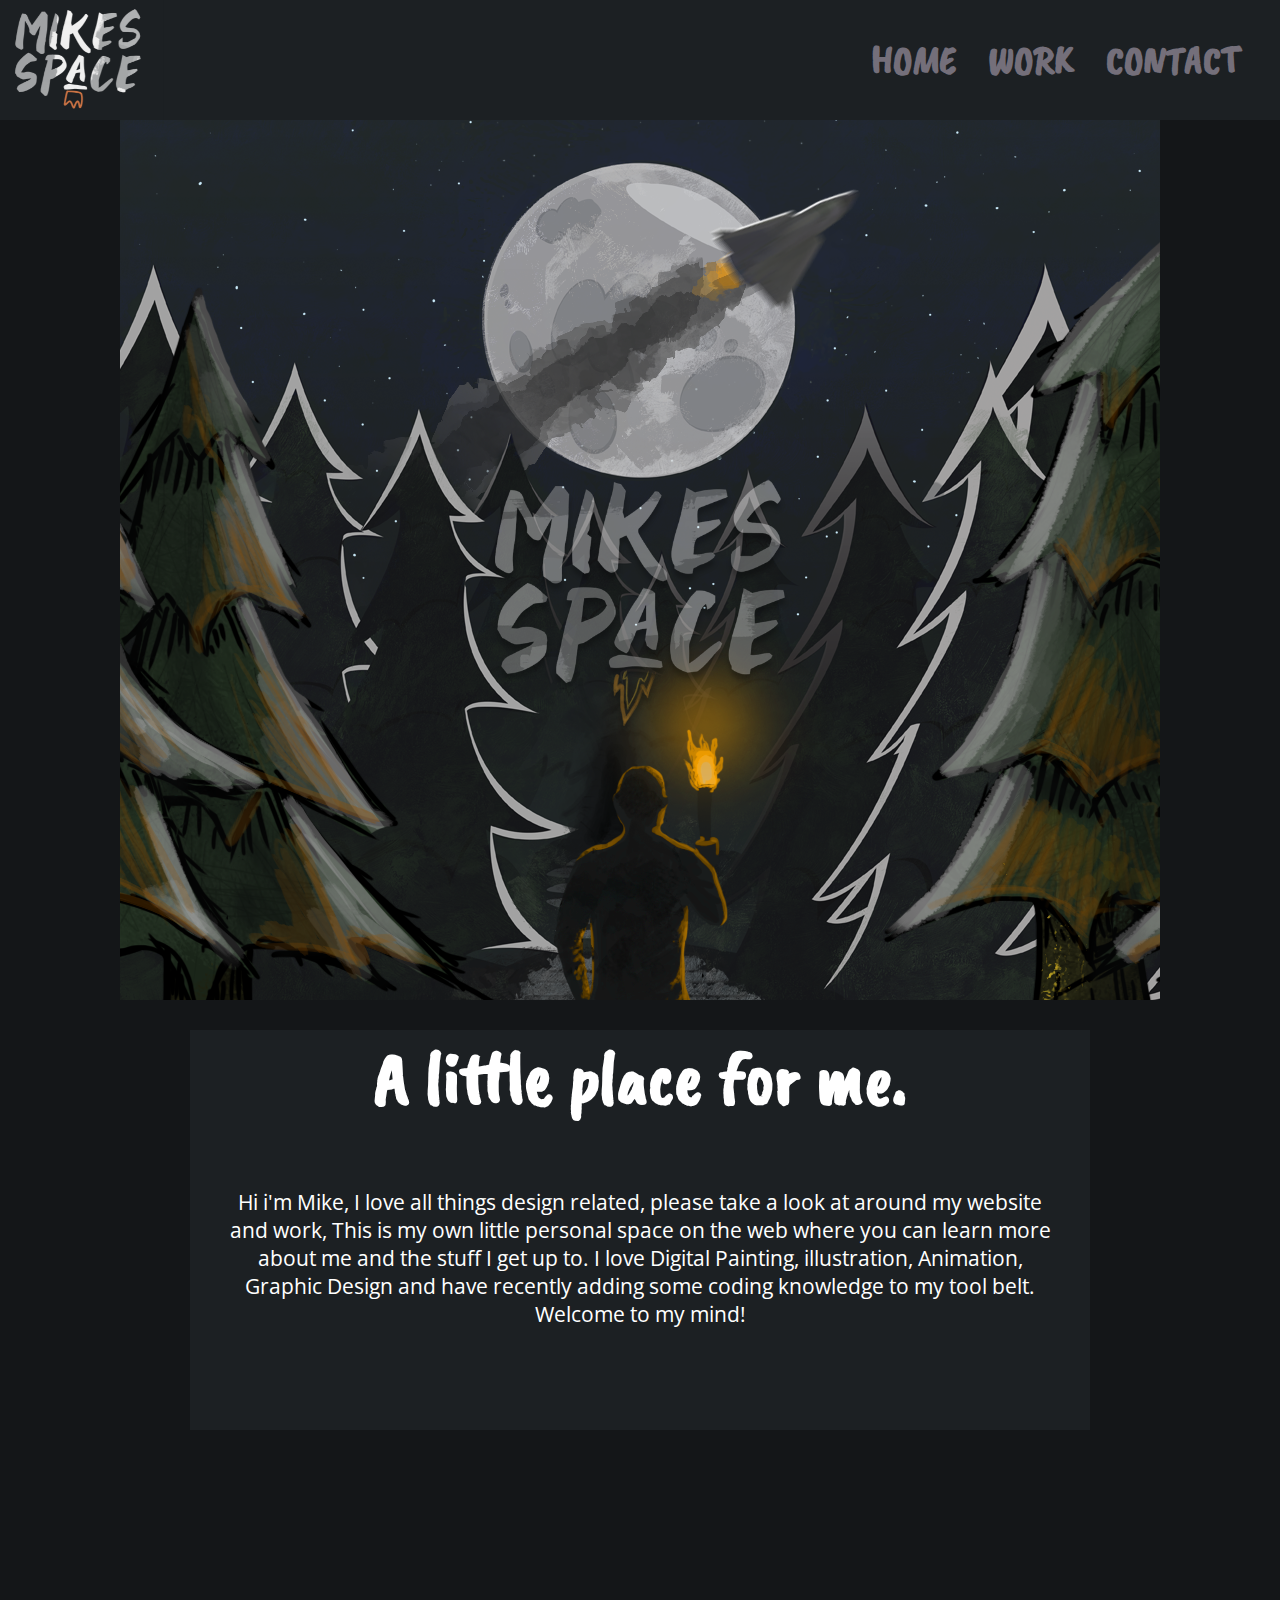
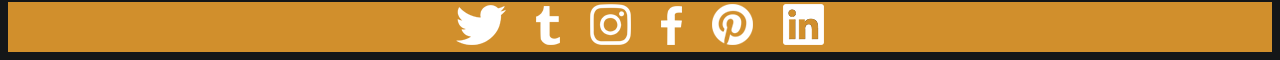
<file: index.html>
<!DOCTYPE html>
<html lang="en">
<head>
    <meta charset="UTF-8">
    <meta name="viewport" content="width=600">
    <link rel="stylesheet" type="text/css" href="divstyle.css"/>
    <link rel="stylesheet" href="https://cdnjs.cloudflare.com/ajax/libs/font-awesome/4.7.0/css/font-awesome.min.css">
    <link rel="preconnect" href="https://fonts.gstatic.com">    
    <link href="https://fonts.googleapis.com/css2?family=Caveat+Brush&family=Caveat:wght@700&family=Open+Sans&display=swap" rel="stylesheet"> 
    <link href="https://fonts.googleapis.com/css2?family=Caveat+Brush&family=Caveat:wght@700&display=swap" rel="stylesheet"> 

    <link rel="shortcut icon" href="rocketicon.ico"/>
    
    <title>Mikes Space</title>

</head>

<body>
    
    <div class="topnav" id="myTopnav">

        <a href="" ></a>
        <a href="contact.html" >CONTACT</a>
        <a href="work.html">WORK</a>
        <a href="index.html">HOME</a>
        
    </div>

    <div class="maintitle">
        <a href="index.html"><img src="mikesspace.gif" style="width: 164px;"/></a>			
    </div>

    <div id="parallax">
        
        <h1><a href="index.html"><img src="mikesspacelogo.png" style="width: 300px;"/></h1></a>

    </div>

    <div class = "sidebar">
        
    </div>
    
    <div class = "sidebar2">
        
    </div>

    <div class = "sidebar3">
        
    </div>

    <div class ="box"> 

        <h2>A little place for me.</h2>
	    
        <p class = "parastyle">

            Hi i'm Mike, I love all things design related,
            please take a look at around my website and work,
            This is my own little personal space on the web where you can learn more about me and the stuff I get up to.

            I love Digital Painting, illustration, Animation, Graphic Design and have recently adding some coding knowledge to my tool belt. 

            Welcome to my mind! 

        </p>
        
    </div>

    <br/>
    <br/>
    <br/>
    <br/>

    <div class="flex-container">
			    
        <a class="fa" href="https://twitter.com/From_Ether?lang=en-gb"><img id ="twitter" src="twitterwhite.png"/></a>
        <a class="fa" href="https://from-ether.tumblr.com/"><img id ="tumblr" src="tumblrwhite.png"/></a></a>
        <a class="fa" href="https://www.instagram.com/from_ether/"><img id ="instagram" src="instagramwhite.png"/></a>
        <a class="fa" href="https://www.facebook.com/Fromether-111608636937636/"><img id ="facebook" src="facebookwhite.png"/></a>
        <a class="fa" href="https://www.pinterest.co.uk/from_ether/"><img id ="pinterest" src="pinterest.png"/></a>
        <a class="fa" href="https://www.linkedin.com/in/michael-lee-869720198/"><img id ="linkdin" src="linkdinwhite.png"/></a>
    
    </div>	

    <script src="parajava.js"></script>
    
</body>

</html>
</file>
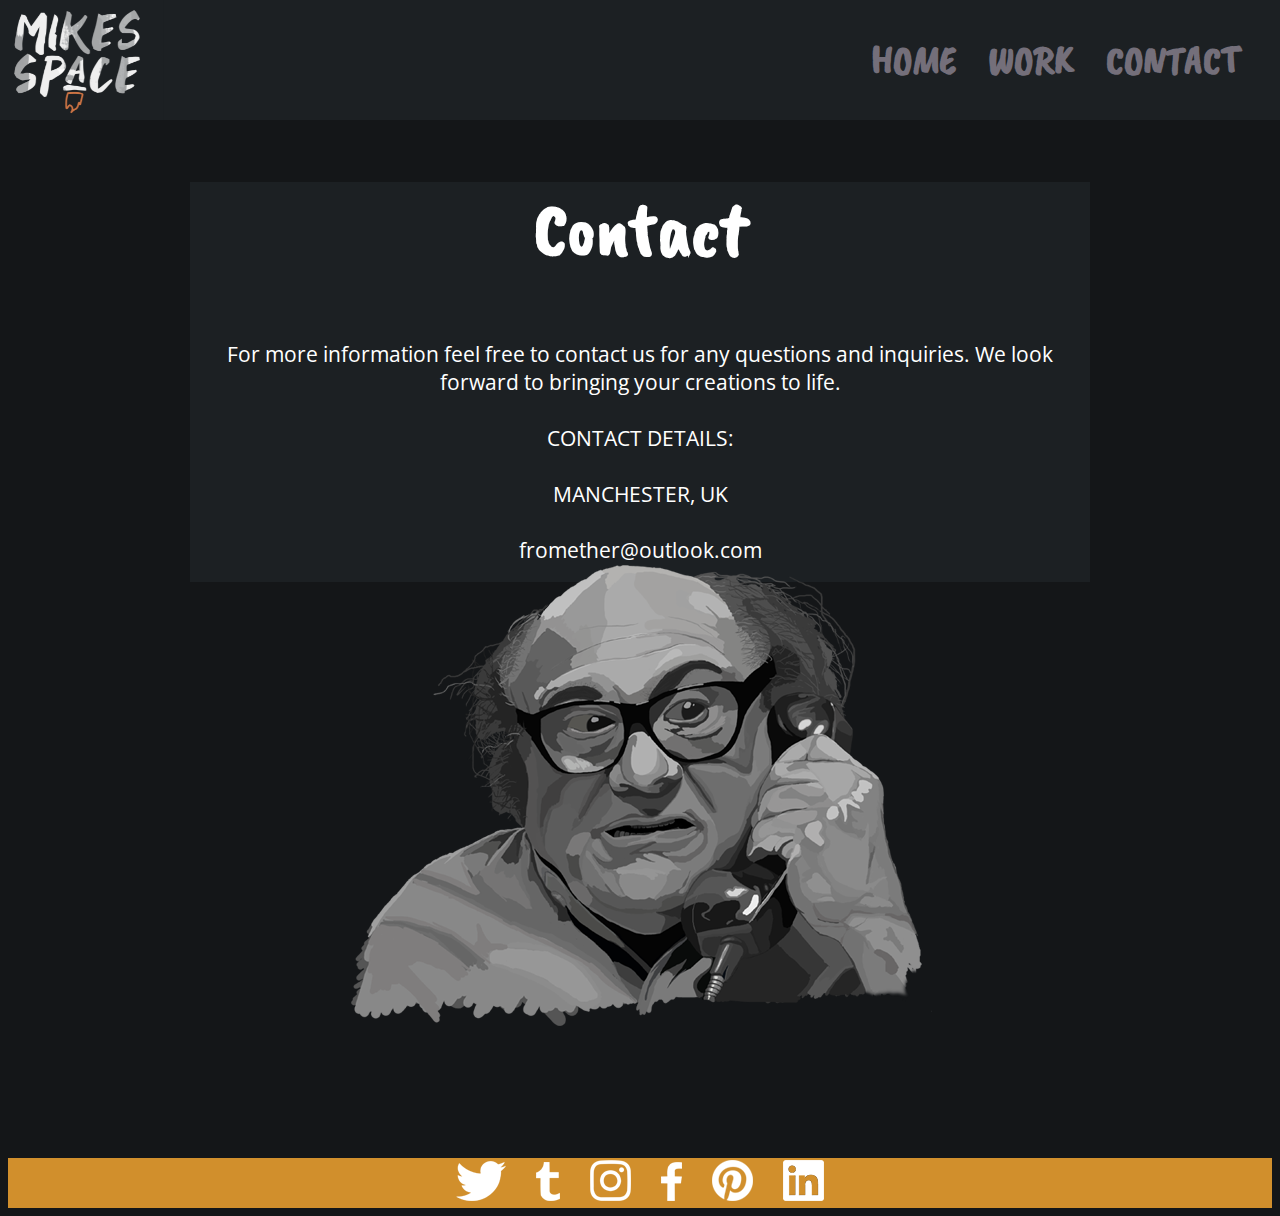
<file: contact.html>
<!DOCTYPE html>
<html lang="en">
<head>
    <meta charset="UTF-8">
    <meta name="viewport" content="width=600">
    <link rel="stylesheet" type="text/css" href="divstyle.css"/>
    <link rel="stylesheet" href="https://cdnjs.cloudflare.com/ajax/libs/font-awesome/4.7.0/css/font-awesome.min.css">
    <link rel="preconnect" href="https://fonts.gstatic.com">    
    <link href="https://fonts.googleapis.com/css2?family=Caveat+Brush&family=Caveat:wght@700&family=Open+Sans&display=swap" rel="stylesheet"> 
    <link href="https://fonts.googleapis.com/css2?family=Caveat+Brush&family=Caveat:wght@700&display=swap" rel="stylesheet">
    
    <link rel="shortcut icon" href="rocketicon.ico"/>

    <title>Mikes Space</title>

</head>

<body>
    
    <div class="topnav" id="myTopnav">

        <a href="" ></a>
        <a href="contact.html" >CONTACT</a>
        <a href="work.html">WORK</a>
        <a href="index.html">HOME</a>
        
        
    </div>

    <div class="maintitle">

        <a href="index.html"><img src="mikesspace.gif" style="width: 164px;"/></a>	

    </div>
        
    </div>

    <div class ="box2"> 

        <h2>Contact</h2>
	    
        <p class = "parastyle">
            
            For more information feel free to contact us for any questions and inquiries. We look forward to bringing your creations to life.
            <br/>
            <br/>
            CONTACT DETAILS:
            <br/>
            <br/>
            MANCHESTER, UK
            <br/>
            <br/>
            fromether@outlook.com

        </p>

        <img src="devito.png"/>
        
    </div>
    
    <br/>
    <br/>
    <br/>
    <br/>
    <br/>
    <br/>
    <br/>
    <br/>
    <br/>
    <br/>
    <br/>
    <br/>
    

    <div class="flex-container">
			    
        <a class="fa" href="https://twitter.com/From_Ether?lang=en-gb"><img id ="twitter" src="twitterwhite.png"/></a>
        <a class="fa" href="https://from-ether.tumblr.com/"><img id ="tumblr" src="tumblrwhite.png"/></a></a>
        <a class="fa" href="https://www.instagram.com/from_ether/"><img id ="instagram" src="instagramwhite.png"/></a>
        <a class="fa" href="https://www.facebook.com/Fromether-111608636937636/"><img id ="facebook" src="facebookwhite.png"/></a>
        <a class="fa" href="https://www.pinterest.co.uk/from_ether/"><img id ="pinterest" src="pinterest.png"/></a>
        <a class="fa" href="https://www.linkedin.com/in/michael-lee-869720198/"><img id ="linkdin" src="linkdinwhite.png"/></a>
    
    </div>	

    <script src="parajava.js"></script>
    
</body>

</html>
</file>
<file: divstyle.css>
body{
    background:#141618;
    color:white;
    font-family:'Mate SC', serif;
    font-size: 50px;
    overflow-x: hidden;
    margin:line 0;
    padding:0;
    }

.base {position:relative;
        Display:block;
        top:100px;
        left:0px;
        text-align:center;
        margin: 0 auto;
        max-width:900px;
        min-width:550px;
        width:100%;
        }

.topnav {
    overflow: hidden;
    font-family: 'Caveat Brush', cursive;
    background-color:#1c2023;						
    z-index: 3;
    position: fixed;
    
    top:0px;
    height: 120px;
    width: 100%;
    }
    
.topnav a {
    float: right;        
    display: block;
    height:60px;
    color: #746f7a;
    padding: 30px 16px;
    text-decoration: none;
    font-weight:bold;
    font-size: 40px;
    line-height: 60px;
    }
    
.topnav a:hover {
    color: white;
    }
            
.topnav .icon {
    display: none;
    font-size:50px;
    }
#parallax{
    position:relative;
    top:95px;
    width:100%;
    height: 100vh;
    background-image: url(silbg.png), url(treesbg.png), url(moonbg.png);
    background-repeat: no-repeat;
    background-position:center;
    background-position: 50% 50%;
    }
    
h1  {
    position:absolute;
    top:50%;
    left:50%;
    transform:translate(-50%,-50%);
    opacity:.5;
    }       

.header h2{
    position:relative;
    font-family: 'Caveat Brush', cursive;
    margin: 0 auto;
    top:160px;
    text-align:center ;
    width: 900px;
    }

.box {
    position:relative;
    display:block;
    background:#1c2023;
    font-family: 'Caveat Brush', cursive;
    top:60px;
    max-width: 900px;
    min-width: 550px;
    height: 400px;
    width: 100%; 
    margin: 0px auto;   
    text-align: center;
    }

.box2 {
    position:relative;
    display:block;
    background:#1c2023;
    font-family: 'Caveat Brush', cursive;
    top: 120px;
	max-width: 900px;
    min-width: 550px;
    height: 400px;
    width: 100%; 
	margin: 0px auto;   
	text-align: center;
	}

.box2 img{
    position: relative;
    top: -100px;
    }

.parastyle{
    font-family: 'Open Sans', sans-serif;
    font-size: 21px;
    margin:30px;
    }

.sidebar {
    position:absolute;
    background:#141618;
    top:120px;
    left:0px;
	max-width: 120px;
    min-width: 30px;
    width: 100%; 
    height: 900px;
	margin: 0 auto;   
	text-align: center;
	}

.sidebar2 {
    position:absolute;
    background:#141618;
    right: 0;
    top:120px;
    float:right;
    clear: right;
    max-width: 120px;
    min-width: 30px;
    width: 100%; 
    height: 900px;
    margin: 0 auto;  
    text-align: center;
    }
        
.sidebar3 {
    position:absolute;
    background:#141618;
    top:1000px;
    min-width: 900px;
    width: 100%; 
    height: 60px;
    margin: 0 auto;   
    text-align: center;
    }
    
.maintitle {
    position:fixed;
    top:0px;
    left:0px;
    z-index: 4;
    margin: 0 auto;
    }

.flex-container {
    position: relative;
    width:100%; 
    display: flex;
    justify-content: center;
    margin: 0 auto;
    background-color: #d18f2c;
    gap: 30px;
    }

.flex-container > div {
    background-color: #f1f1f1;
    width: 100px;
    margin: 0 auto;
    }

.flex-container2 {
    position: relative;
    top:200px;
    display: flex;
    justify-content: center;
    padding:0;
    flex-wrap: wrap;
    margin: 0 auto;
    background-color: #141618;
    gap: 0px;
    }
    
.flex-container2 > div {
    background-color: #141618;
    width: 20%;
    margin: 10px;
    text-align: center;
    }

.fade:hover {
    opacity: 0.7;
    }  

.images:hover{
    
    -webkit-transition: all .3s ease-in;
    -moz-transition: all .3s ease-in;
    -ms-transition: all .3s ease-in;
    -o-transition: all .3s ease-in;
    transition: all .3s ease-in;
    transform: scale(2.00);
    -ms-transform: scale(2.00);
    -webkit-transform: scale(2.00);
    }
</file>
